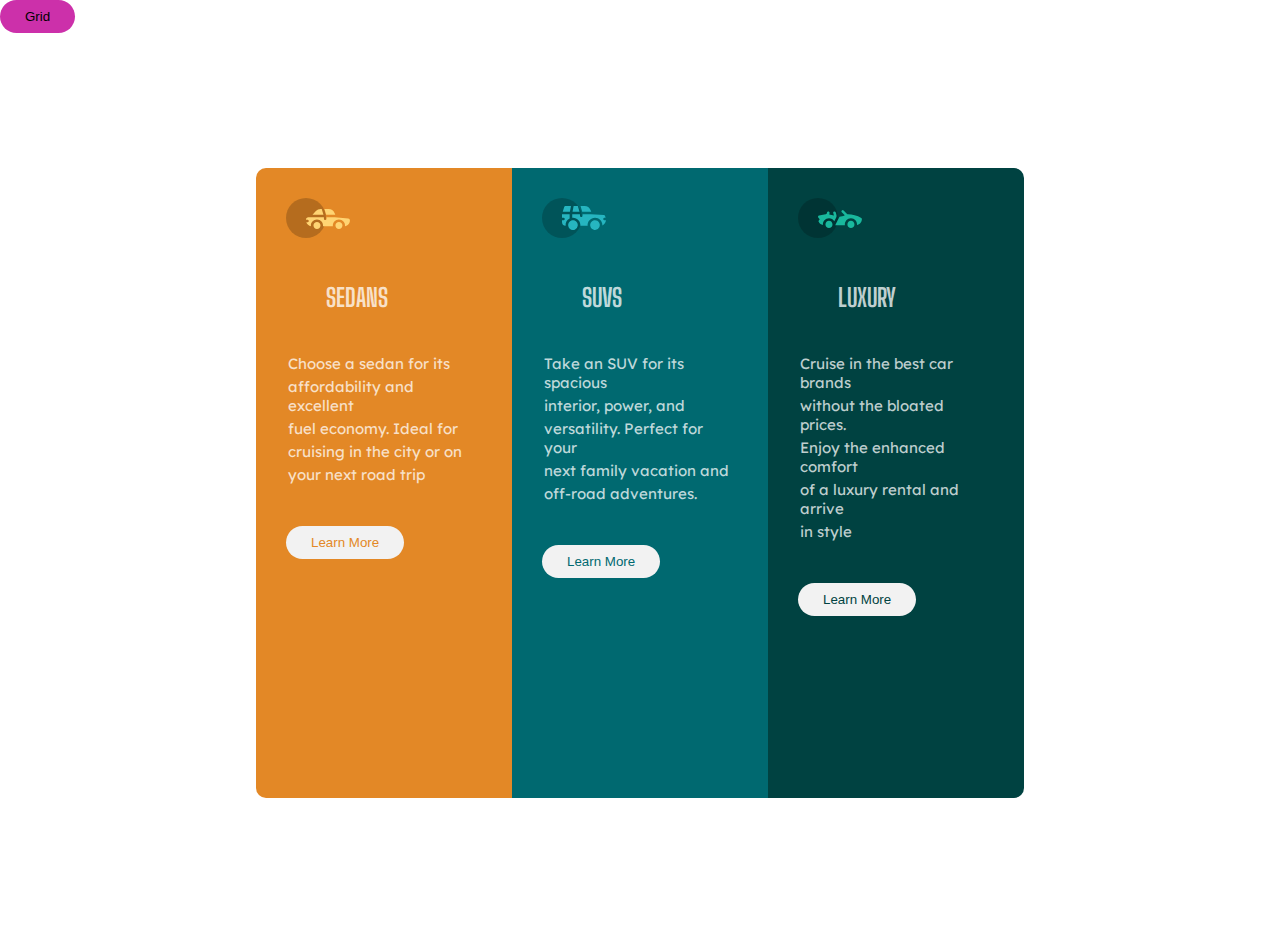
<file: index.html>
<!DOCTYPE html>
<html lang="en">
<head>
    <meta charset="UTF-8">
    <meta http-equiv="X-UA-Compatible" content="IE=edge">
    <meta name="viewport" content="width=device-width, initial-scale=1.0">
    <title>Flex-box</title>
    <link rel="stylesheet" href="style.css">
</head>
<body>
    <header>
        <nav>
            <a href="grid.html"><button>Grid</button></a>
        </nav>
    </header>
    <main class="flex-container">
        <div class="container">
            <div class="sedan">
                <svg width="64" height="40" xmlns="http://www.w3.org/2000/svg"><g fill="none" fill-rule="evenodd"><circle fill="#000" opacity=".201" cx="20" cy="20" r="20"/><path d="M52.936 24.11c1.942 0 3.517 1.542 3.517 3.445 0 1.903-1.575 3.445-3.517 3.445s-3.516-1.542-3.516-3.445c0-1.903 1.574-3.445 3.516-3.445zm-21.957 0c1.942 0 3.517 1.542 3.517 3.445 0 1.903-1.575 3.445-3.517 3.445s-3.516-1.542-3.516-3.445c0-1.903 1.574-3.445 3.516-3.445zm6.948-4.848v1.429c0 .716.61 1.293 1.348 1.259a1.295 1.295 0 001.225-1.295v-1.393h8.256l13.483 1.313c.956.093 1.676.881 1.676 1.814 0 2.89-2.126 5.303-4.926 5.819.397-3.557-2.458-6.62-6.053-6.62-3.646 0-6.504 3.14-6.039 6.723h-9.879c.466-3.588-2.397-6.722-6.039-6.722-3.595 0-6.45 3.062-6.052 6.62-2.14-.398-3.916-1.912-4.61-3.931h1.142c.731 0 1.32-.598 1.285-1.322-.033-.678-.629-1.2-1.322-1.2H20v-.251c0-1.274 1.066-2.243 2.306-2.243h15.62zM42.59 11c2.645 0 4.99 1.556 5.972 3.963l.726 1.779H40.17L38.413 11h4.178zm-6.865 0l1.758 5.741H26.505l3.357-3.654A6.502 6.502 0 0134.644 11h1.082z" fill="#FFD473" fill-rule="nonzero"/></g></svg>
                <h3>Sedans</h3>
                <p>Choose a sedan for its </p>
                <p>affordability and excellent</p>
                <p>fuel economy. Ideal for</p>
                <p>cruising in the city or on</p>
                <p>your next road trip</p>
                <button>Learn More</button>
            </div>
            <div class="suv">
                <svg width="64" height="40" xmlns="http://www.w3.org/2000/svg"><g fill="none" fill-rule="evenodd"><circle fill="#000" opacity=".201" cx="20" cy="20" r="20"/><path d="M31.002 22.358c2.917 0 5.18 2.593 4.762 5.506a4.828 4.828 0 01-2.962 3.778 4.797 4.797 0 01-5.3-1.165c-1.188-1.26-1.235-2.613-1.263-2.613-.42-2.924 1.857-5.506 4.763-5.506zm22 0c3.457 0 5.798 3.567 4.41 6.744A4.816 4.816 0 0152.3 31.94a4.826 4.826 0 01-4.06-4.077c-.42-2.915 1.846-5.506 4.762-5.506zm-15.04-6.083v1.462a1.29 1.29 0 001.352 1.29c.693-.033 1.227-.631 1.227-1.326v-1.426h8.3l13.056.716a1.29 1.29 0 011.164.917c.27.895.446 1.477.563 1.87h-1.047c-.694 0-1.291.534-1.324 1.228a1.29 1.29 0 001.288 1.352h1.445c-.164 2.225-1.57 4.193-3.6 5.05.13-4.212-3.255-7.63-7.384-7.63-4.317 0-7.762 3.718-7.358 8.086h-7.285c.43-4.655-3.503-8.531-8.131-8.046v-3.543h7.734zm-10.312 0v4.308a7.4 7.4 0 00-4.006 7.274 3.874 3.874 0 01-3.642-3.864v-1.635h1.46a1.29 1.29 0 000-2.58h-1.461v-3.213l.003-.29h7.646zm14.986-8.196c2.65 0 5 1.592 5.984 4.055l.63 1.579a5.525 5.525 0 01-.065-.004l-.026-.002-.034-.002-.022-.002a4.178 4.178 0 00-.224-.006l-.098-.001h-.039l-.136-.001h-.052l-.326-.001H40.211L38.528 8.08zm-13.632 0l-1.122 5.616h-7.144l1.47-4.71a1.29 1.29 0 011.231-.906h5.565zm6.832 0l1.683 5.615h-7.007l1.121-5.615h4.203z" fill="#26B5C0" fill-rule="nonzero"/></g></svg>
                <h3>Suvs</h3>
                <p>Take an SUV for its spacious</p>
                <p>interior, power, and</p>
                <p>versatility. Perfect for your</p> 
                <p>next family vacation and</p>
                <p>off-road adventures.</p>
                <button>Learn More</button>
            </div>
            <div class="luxury">
                <svg width="64" height="40" xmlns="http://www.w3.org/2000/svg"><g fill="none" fill-rule="evenodd"><circle fill="#000" opacity=".201" cx="20" cy="20" r="20"/><path d="M30.98 22.835c1.941 0 3.516 1.604 3.516 3.583 0 1.978-1.575 3.582-3.517 3.582s-3.516-1.604-3.516-3.582c0-1.979 1.574-3.583 3.516-3.583zm21.956 0c1.942 0 3.517 1.604 3.517 3.583 0 1.978-1.575 3.582-3.517 3.582s-3.516-1.604-3.516-3.582c0-1.979 1.574-3.583 3.516-3.583zm-9.143-10.45a1.27 1.27 0 011.819 0l3.715 3.784c4.444-.115 9.7 1.142 13.964 3.753.387.237.624.664.624 1.124 0 3.006-2.126 5.514-4.926 6.05.397-3.698-2.458-6.882-6.053-6.882-3.646 0-6.504 3.264-6.039 6.99h-9.669c.76-1.544.993-2.026 1.337-2.711l.082-.162c.421-.835 1.056-2.07 2.883-5.65 1.68-.023 3.47-.408 5.247-1.403l-2.984-3.04a1.328 1.328 0 010-1.854zm-7.68 1.064c.683-.2 1.395.202 1.592.898l.749 2.652a3.46 3.46 0 01-.247 2.51l-1.733 3.395-.216.424c-1.07-1.89-3.06-3.114-5.279-3.114-3.595 0-6.45 3.184-6.052 6.885-1.832-.347-3.414-1.537-4.278-3.276a1.331 1.331 0 01.117-1.376l.955-1.303-1.325-1.295c-.751-.735-.376-2.024.64-2.231l6.614-1.346.13-.026c.092-.019.145-.03.157-.031.314-.146 1.07-.591 1.07-1.506 0-.734.592-1.327 1.316-1.31.712.016 1.268.662 1.256 1.388a4.11 4.11 0 01-.348 1.611 22.69 22.69 0 014.7 1.146l-.7-2.473a1.314 1.314 0 01.882-1.622z" fill="#19B89D" fill-rule="nonzero"/></g></svg>
                <h3>Luxury</h3>
                <p>Cruise in the best car brands</p>
                <p>without the bloated prices.</p>
                <p>Enjoy the enhanced comfort</p>
                <p>of a luxury rental and arrive</p>
                <p>in style</p>
                <button>Learn More</button>
            </div>
        </div>
    </main>
</body>
</html>
</file>
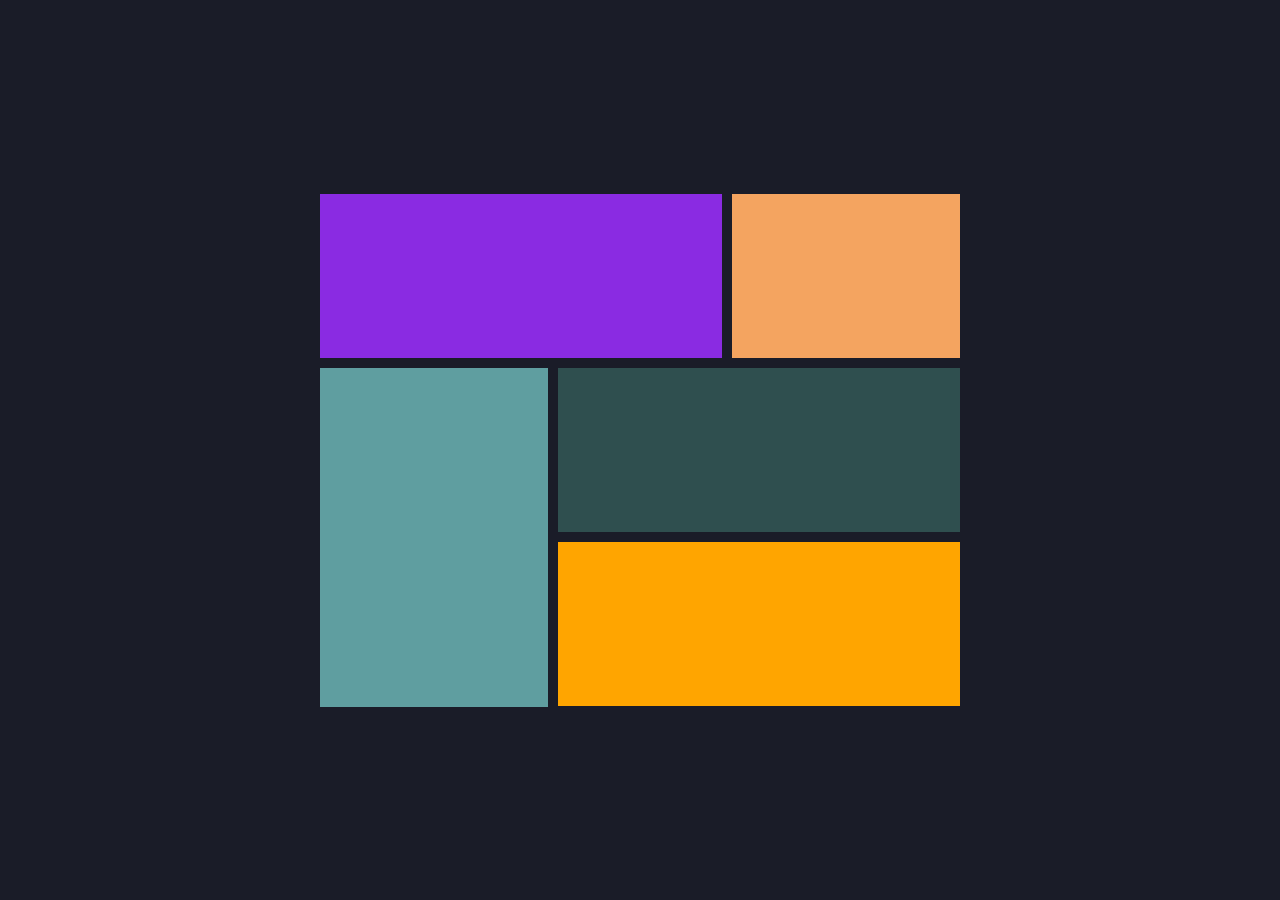
<file: grid.html>
<!DOCTYPE html>
<html lang="en">
  <head>
    <meta charset="UTF-8" />
    <meta http-equiv="X-UA-Compatible" content="IE=edge" />
    <meta name="viewport" content="width=device-width, initial-scale=1.0" />
    <title>Grid</title>
    <link rel="stylesheet" href="grid.css" />
  </head>
  <body>
    <main>
      <div class="box-1"></div>
      <div class="box-2"></div>
      <div class="box-3"></div>
      <div class="box-4"></div>
      <div class="box-5"></div>
    </main>
  </body>
</html>
</file>
<file: style.css>
@import url('https://fonts.googleapis.com/css2?family=Big+Shoulders+Display:wght@700&family=Lexend+Deca&display=swap');

*{
    margin: 0;
    padding: 0;
    box-sizing: border-box;
}
nav button{
    padding: 9px 25px;
    background-color: #cc30aa;
    border: none;
    border-radius: 50px;
    cursor: pointer;
}
.flex-container{
    height: 100vh;
    display: flex;
    align-items: center;
    justify-content: center;
    margin: auto;
}
.container{
    display: flex;
    font-family: "Lexend Deca", sans-serif;
    width: 60%;
    height: 70vh;
}
.sedan{
    background-color: hsl(31, 77%, 52%);
    text-align: left;
    padding: 2em;
    font-size: 15px;
    color: hsla(0, 0%, 100%, 0.75);
    width: 100%;
    border-top-left-radius: 10px;
    border-bottom-left-radius: 10px;
}
.sedan h3{
    padding: 40px;
    text-transform: uppercase;
    font-family: "Big Shoulders Display", sans-serif;
    font-size: 25px;
}
.sedan p{
    padding: 2px;
}
.sedan button{
    padding: 9px 25px;
    background-color: hsl(0, 0%, 95%);
    border: none;
    border-radius: 50px;
    cursor: pointer;
    transition: all 0.5s ease 0s;
    color: hsl(31, 77%, 52%);
    margin-top: 40px;
}
.sedan button:hover{
    background-color: transparent;
    color: #fff;
    border: #fff solid;
    cursor: pointer;
}
.suv{
    background-color: hsl(184, 100%, 22%);
    text-align: left;
    padding: 2em;
    font-size: 15px;
    color: hsla(0, 0%, 100%, 0.75);
    width: 100%;
}
.suv h3{
    padding: 40px;
    text-transform: uppercase;
    font-family: "Big Shoulders Display", sans-serif;
    font-size: 25px;
}
.suv p{
    padding: 2px;
}
.suv button{
    padding: 9px 25px;
    background-color: hsl(0, 0%, 95%);
    border: none;
    border-radius: 50px;
    cursor: pointer;
    transition: all 0.5s ease 0s;
    color: hsl(184, 100%, 22%);
    margin-top: 40px;
}
.suv button:hover{
    background-color: transparent;
    color: #fff;
    border: #fff solid;
    cursor: pointer;
}
.luxury{
    background-color: hsl(179, 100%, 13%);
    text-align: left;
    padding: 2em;
    font-size: 15px;
    color: hsla(0, 0%, 100%, 0.75);
    width: 100%;
    border-top-right-radius: 10px;
    border-bottom-right-radius: 10px;
}
.luxury h3{
    padding: 40px;
    text-transform: uppercase;
    font-family: "Big Shoulders Display", sans-serif;
    font-size: 25px;
}
.luxury p{
    padding: 2px;
}
.luxury button{
    padding: 9px 25px;
    background-color: hsl(0, 0%, 95%);
    border: none;
    border-radius: 50px;
    cursor: pointer;
    transition: all 0.5s ease 0s;
    color: hsl(179, 100%, 13%);
    margin-top: 40px;
}
.luxury button:hover{
    background-color: transparent;
    color: #fff;
    border: #fff solid;
    cursor: pointer;
}

@media (max-width: 1440px) {
    .flex-container {
      flex-direction: column;
    }
  }
  @media (max-width: 800px) {
    .container{
        display: inline;
    }
    .sedan{
        border-radius: 0px;
    }
    .luxury{
        border-radius: 0px;
    }
  }
@media (max-width: 375px) {
    .container{
        display: inline;
    }
    .sedan{
        border-radius: 0px;
    }
    .luxury{
        border-radius: 0px;
    }
  }
</file>
<file: grid.css>
*{
    padding: 0;
    margin: 0;
}
body{
    background-color: rgb(26,28,40);
    display: flex;
    place-items: center;
    height: 100vh;
}
main{
    display: grid;
    grid-template-areas:
    'a a b'
    'c d d'
    'c e e' ;
    gap: 10px;
    width: 50%;
    margin: auto;
}
main div{
    padding: 2em;
    height: 100px;
}
.box-1{
    background-color: blueviolet;
    grid-area: a;
}
.box-2{
    background-color: sandybrown;
    grid-area: b;
}
.box-3{
    background-color: cadetblue;
    grid-area: c;
    height: 275px;
}
.box-4{
    background-color: darkslategrey;
    grid-area: d;
}
.box-5{
    background-color: orange;
    grid-area: e;
}
</file>
